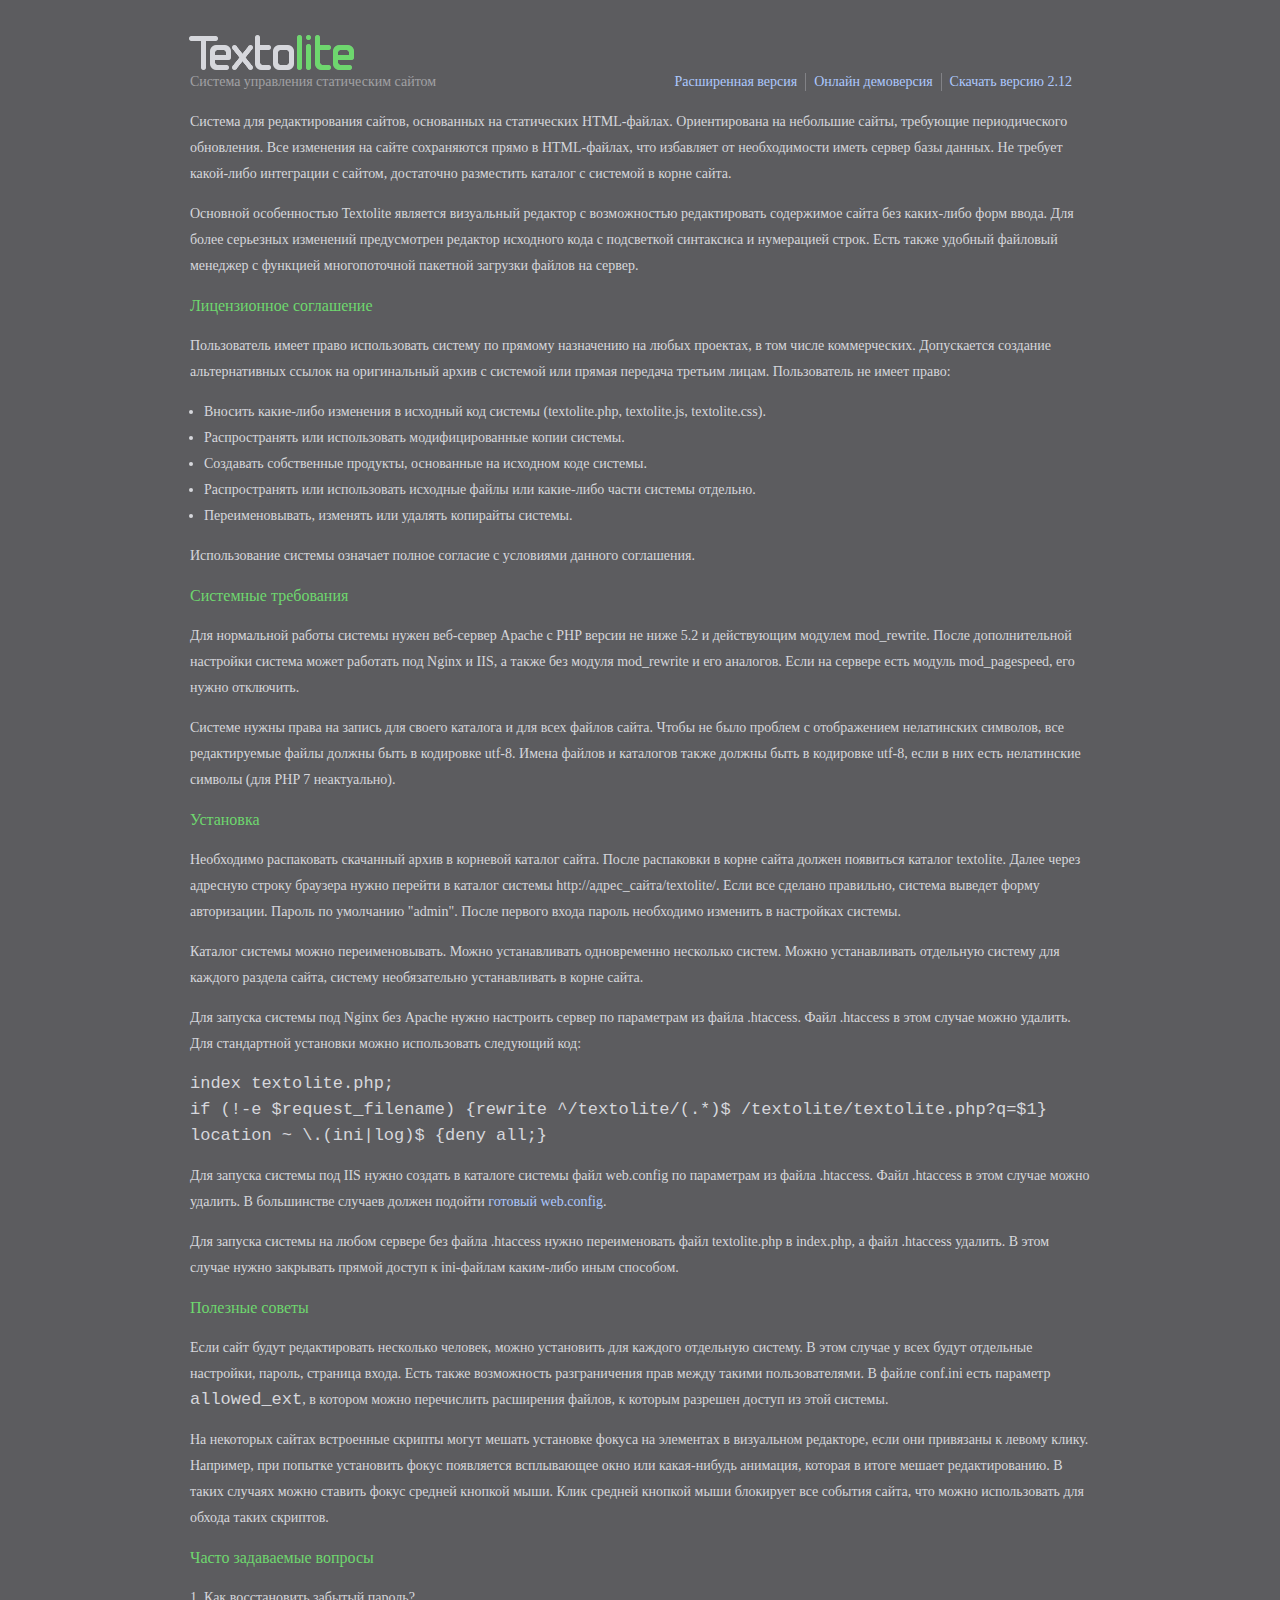
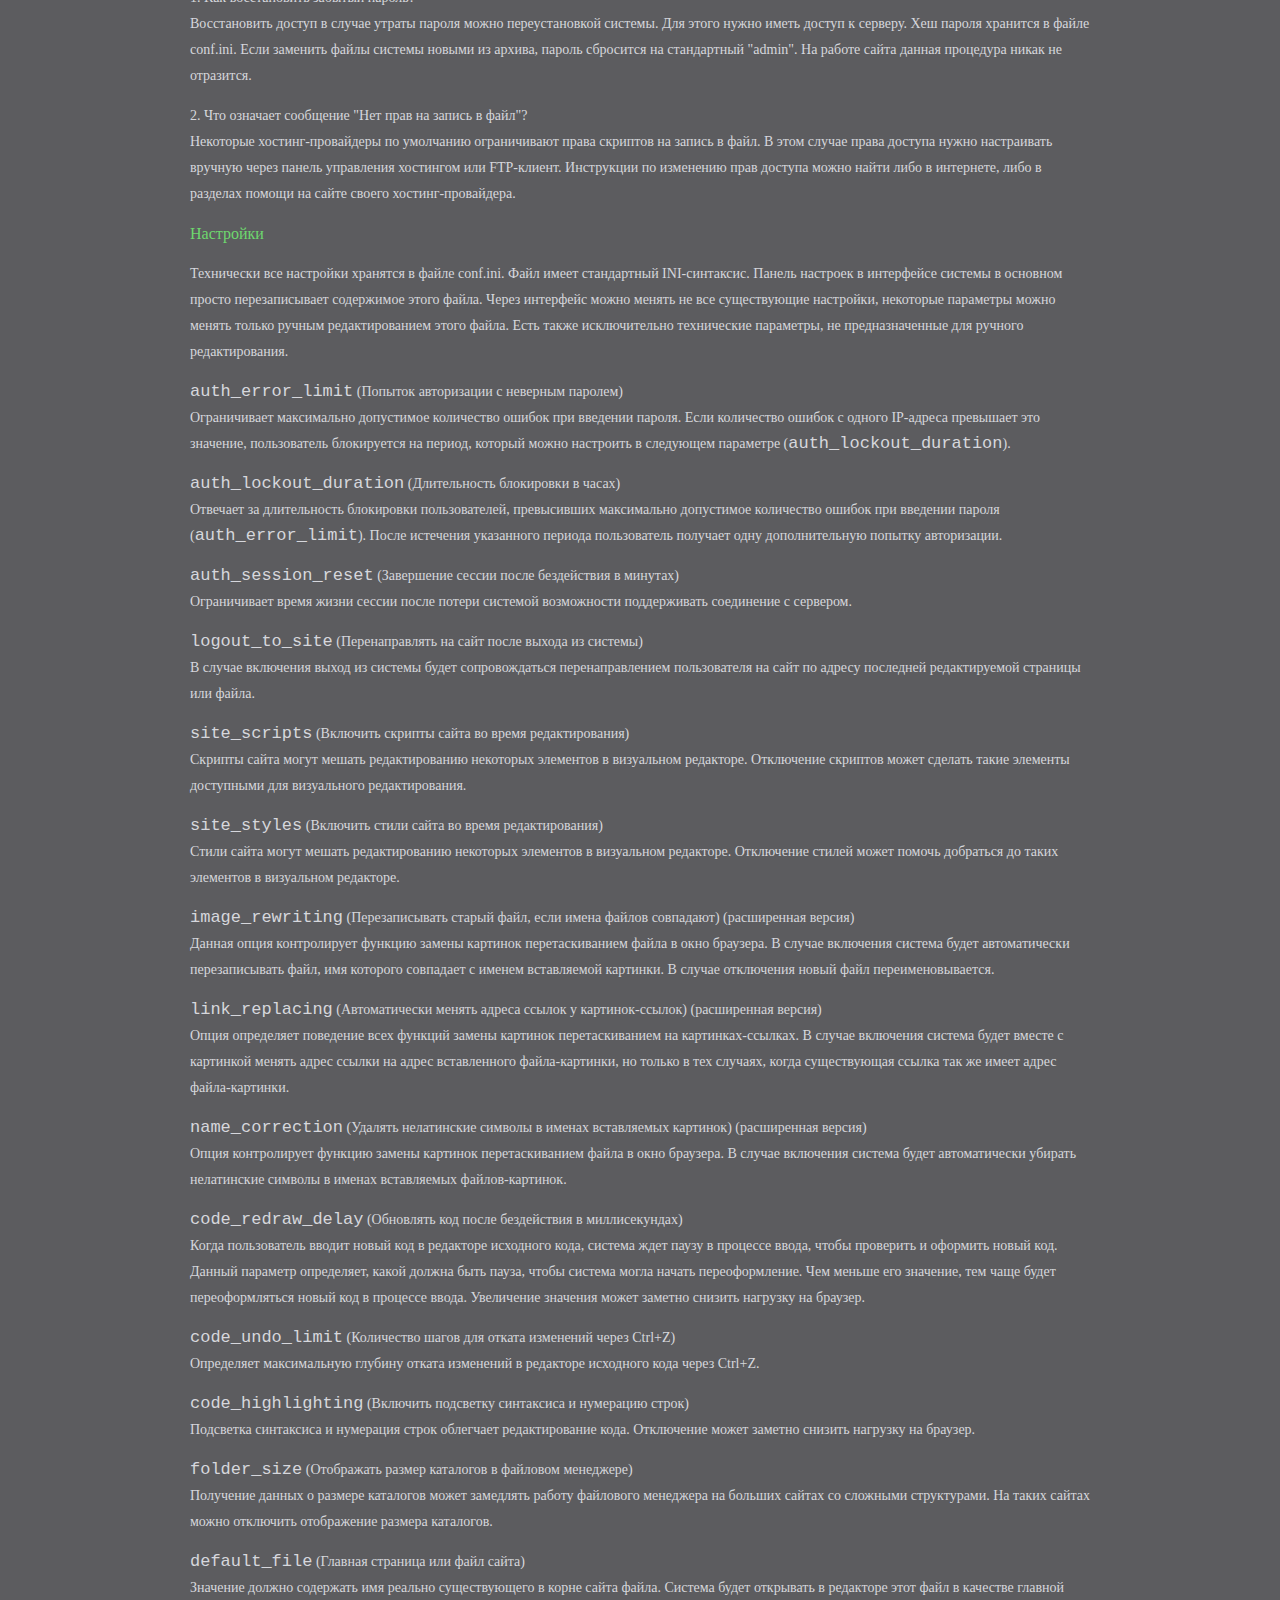
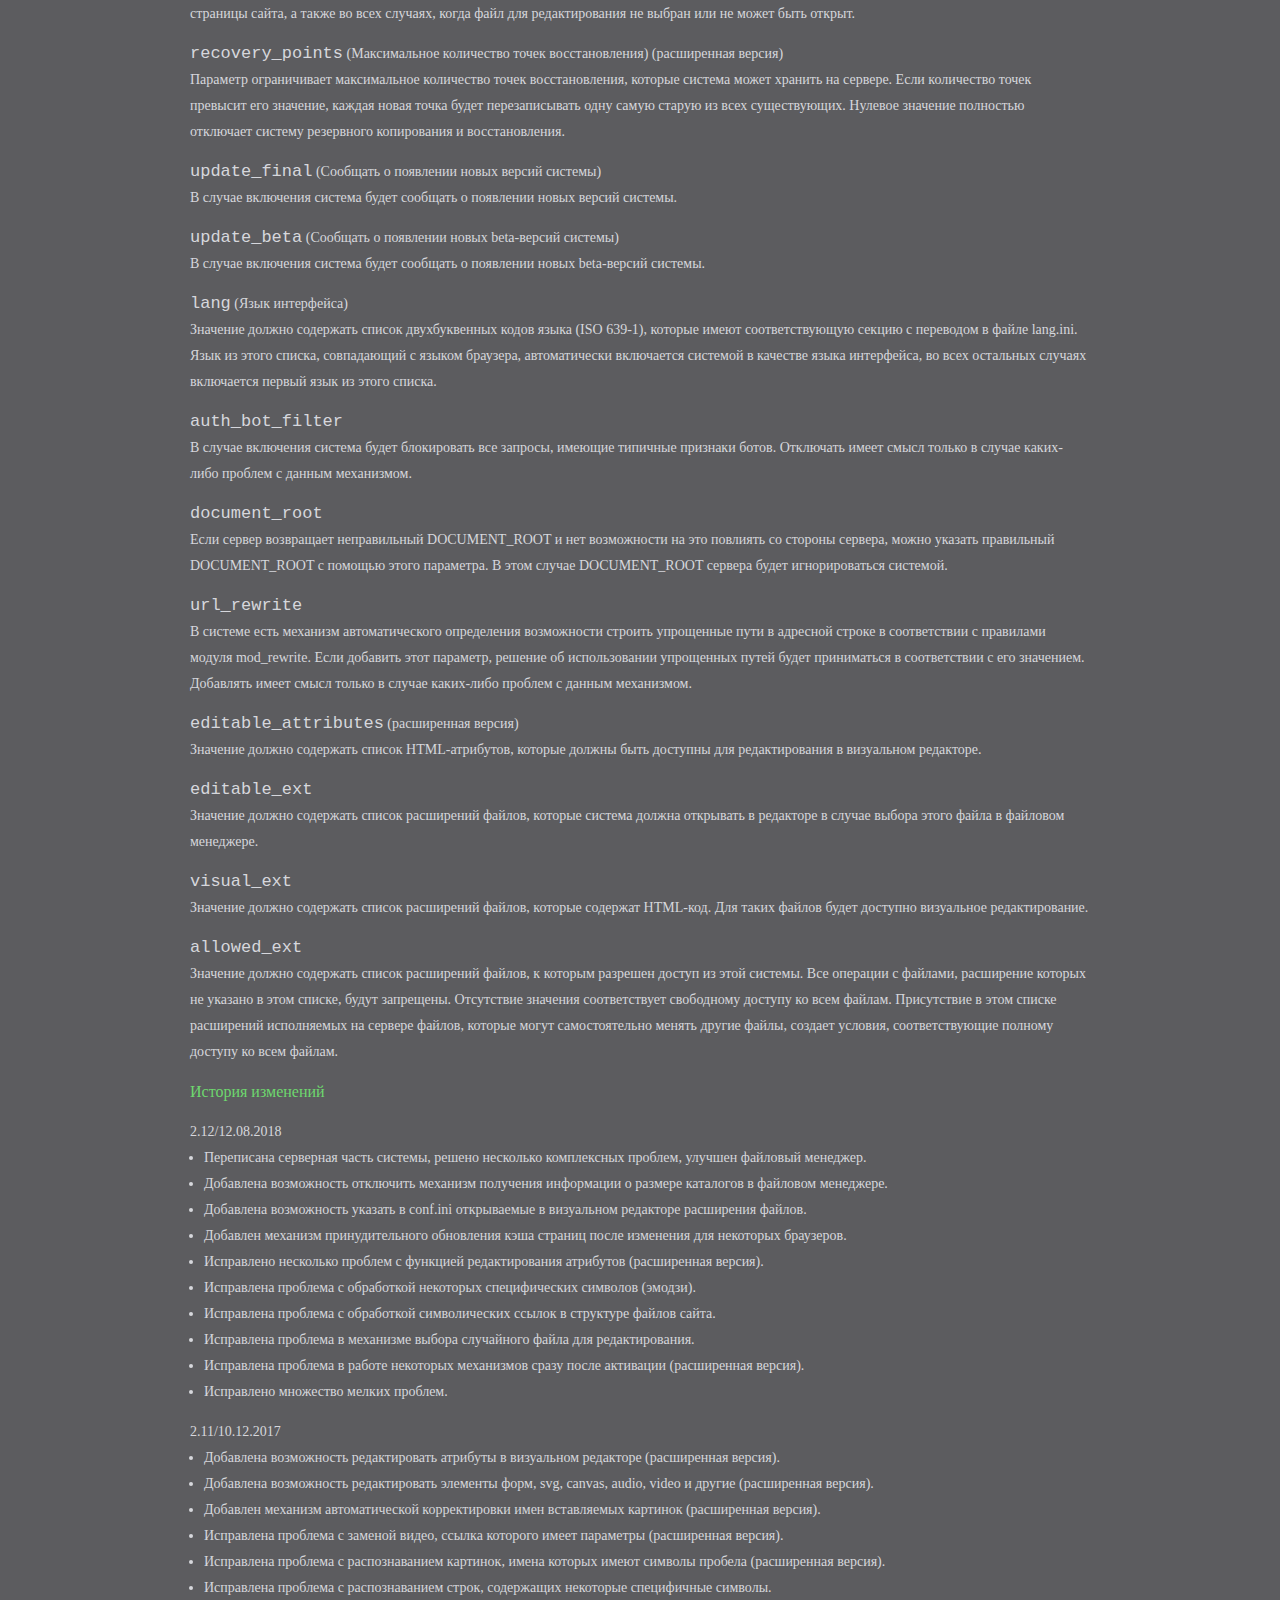
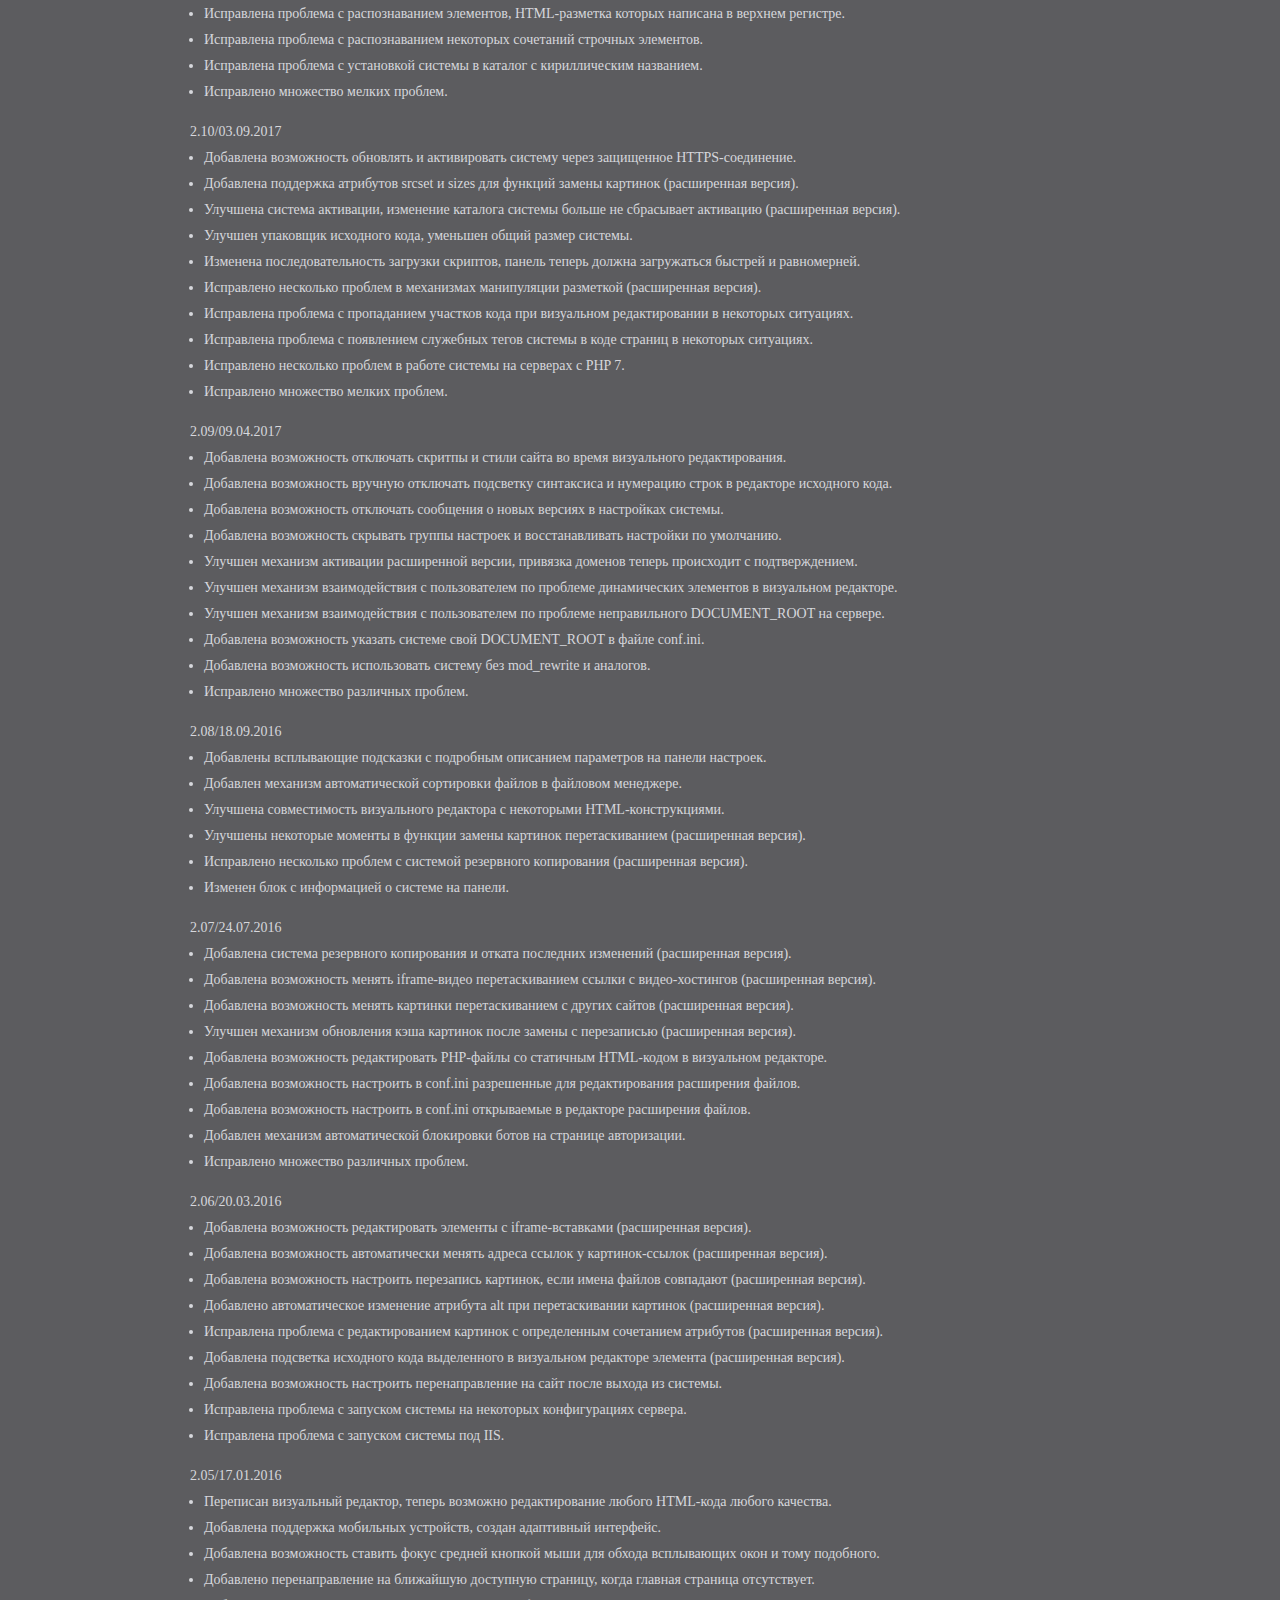
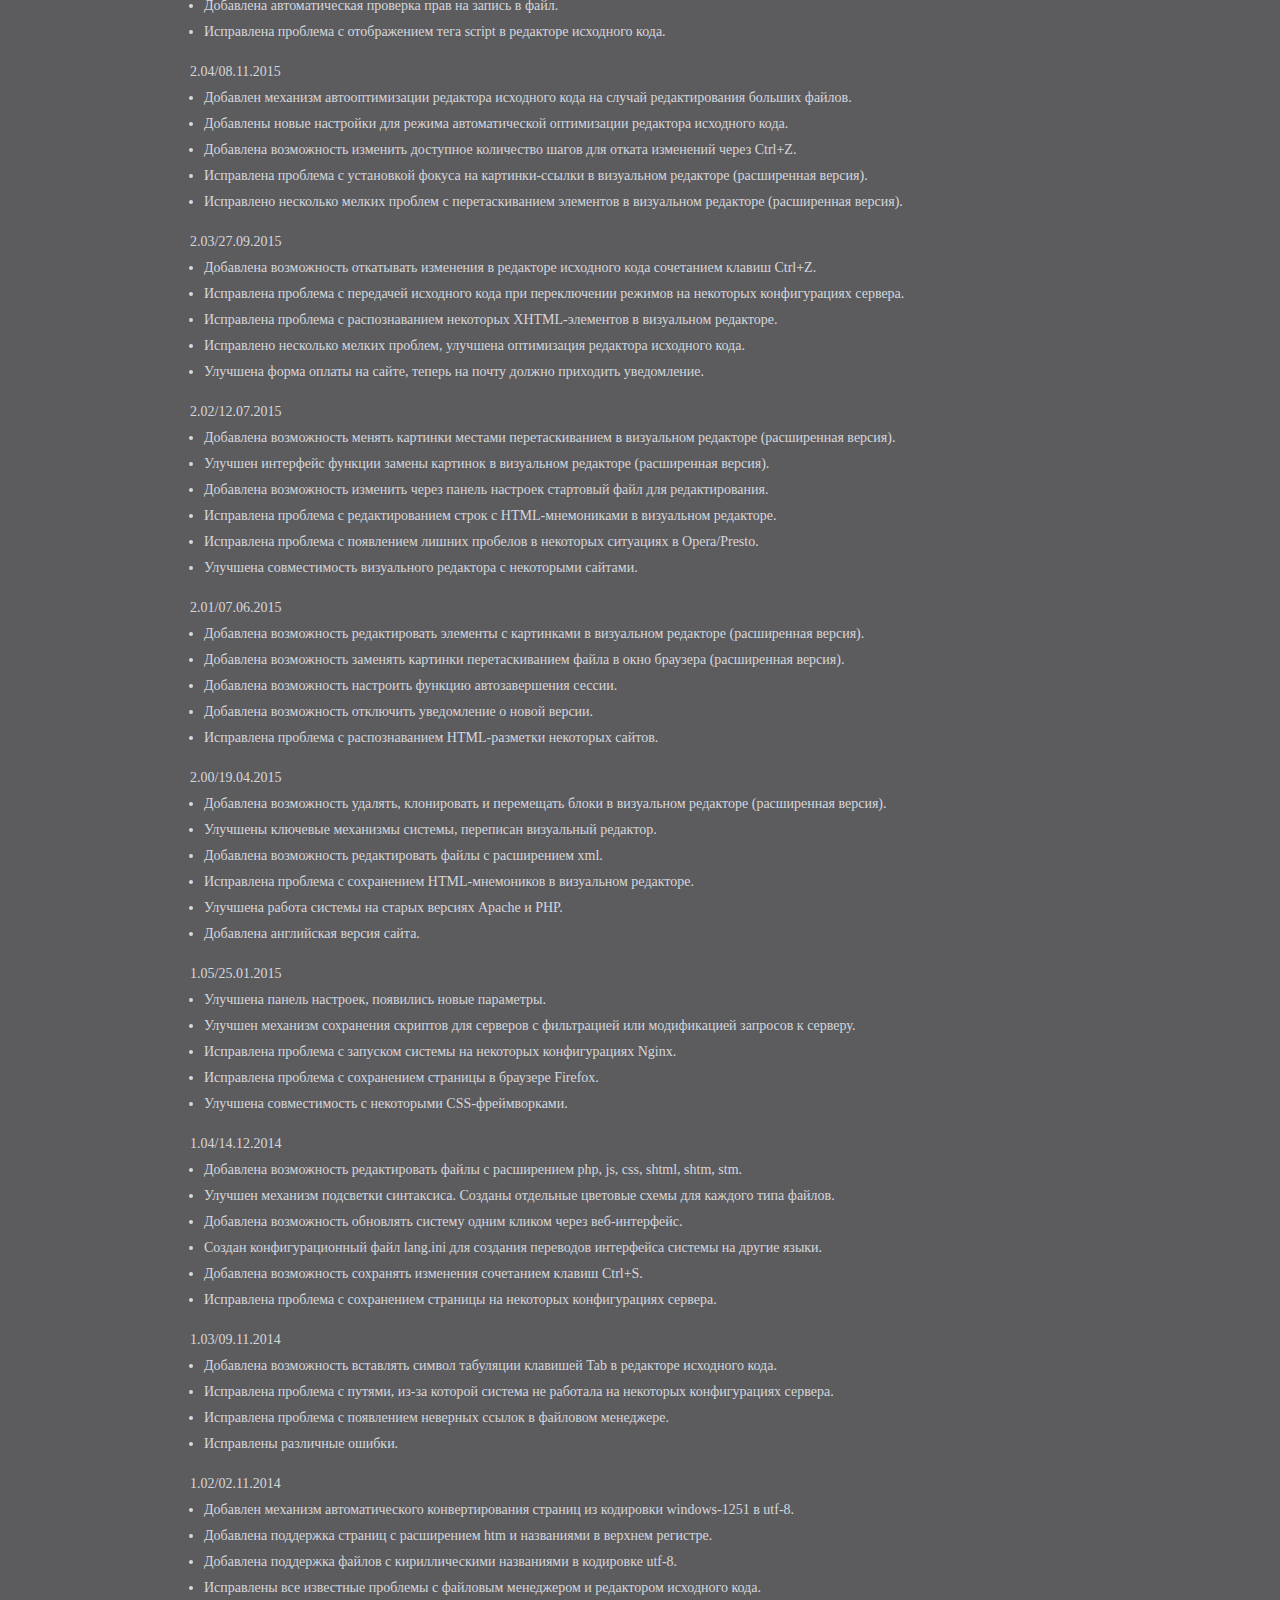
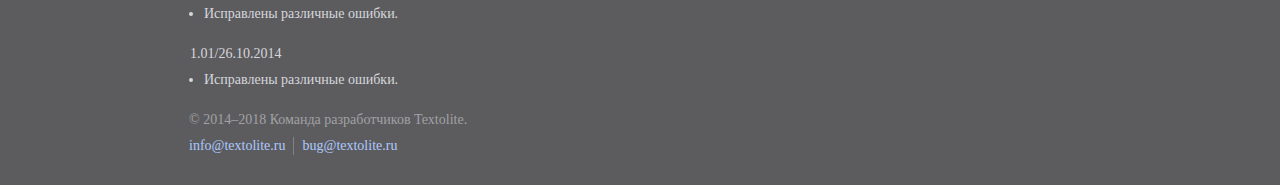
<file: admin/readme.html>
<!doctype html><html lang="ru">
<head>

	<title>Textolite — система управления статическим сайтом</title>
	<meta charset="utf-8">
	<meta name="viewport" content="width=device-width,initial-scale=1">

	<style>

		*{margin:0; padding:0}
		ul{margin-left:14px}
		p,ul,dd,h2{margin-bottom:14px}
		a{color:#adc8fe; text-decoration:none}
		a:visited{color:#7f98cb}
		a:hover{color:#adc8fe; text-decoration:underline}
		a:active{color:#6ed76e}
		header,footer,main{display:block; clear:both}
		h1{margin:34px 0 -2px -2px; font-size:50px; font-weight:normal; letter-spacing:-3px; color:#d6d7dc}
		h2{font-size:16px; font-weight:normal; color:#6ed76e}
		html{font-size:14px; line-height:26px; font-family:Verdana; color:#d6d7dc; background-color:#5c5c5f}
		body{width:97%; min-width:320px; max-width:900px; margin:20px auto}
		footer{margin-left:-1px; color:#a1a1a4}
		header ul, footer ul{float:right; margin:4px 10px 18px 0; list-style-type:none}
		header li, footer li{float:left; padding:0 8px; border-left:1px solid #828286; line-height:18px}
		footer ul:last-child{float:none; height:28px; margin-top:-10px}
		li:first-child{padding-left:0; border:none}
		header p{float:left; color:#a1a1a4}
		code{font-size:17px; font-family:Courier New}
		@media(max-width:900px){header ul{clear:both; float:left}}

	</style>

</head>
<body>

	<header>

		<h1><img src="[data-uri]" alt="Textolite"></h1>
		<p>Система управления статическим сайтом</p>

		<ul>
		<li><a href="http://textolite.ru/extended/">Расширенная версия</a></li>
		<li><a href="http://textolite.ru/demo/textolite/">Онлайн демоверсия</a></li>
		<li><a href="http://textolite.ru/download/">Скачать версию 2.12</a></li>
		</ul>

	</header>

	<main>

		<p>Система для редактирования сайтов, основанных на статических HTML-файлах.
		Ориентирована на небольшие сайты, требующие периодического обновления.
		Все изменения на сайте сохраняются прямо в HTML-файлах, что избавляет от необходимости иметь сервер базы данных.
		Не требует какой-либо интеграции с сайтом, достаточно разместить каталог с системой в корне сайта.</p>

		<p>Основной особенностью Textolite является визуальный редактор с возможностью редактировать содержимое сайта
		без каких-либо форм ввода. Для более серьезных изменений предусмотрен редактор исходного кода
		с подсветкой синтаксиса и нумерацией строк. Есть также удобный файловый менеджер
		с функцией многопоточной пакетной загрузки файлов на сервер.</p>

		<h2>Лицензионное соглашение</h2>

		<p>Пользователь имеет право использовать систему по прямому назначению на любых проектах,
		в том числе коммерческих. Допускается создание альтернативных ссылок на оригинальный архив с системой
		или прямая передача третьим лицам. Пользователь не имеет право:</p>

		<ul>
		<li>Вносить какие-либо изменения в исходный код системы (textolite.php, textolite.js, textolite.css).</li>
		<li>Распространять или использовать модифицированные копии системы.</li>
		<li>Создавать собственные продукты, основанные на исходном коде системы.</li>
		<li>Распространять или использовать исходные файлы или какие-либо части системы отдельно.</li>
		<li>Переименовывать, изменять или удалять копирайты системы.</li>
		</ul>

		<p>Использование системы означает полное согласие с условиями данного соглашения.</p>

		<h2>Системные требования</h2>

		<p>Для нормальной работы системы нужен веб-сервер Apache с PHP версии не ниже 5.2 и действующим модулем mod_rewrite.
		После дополнительной настройки система может работать под Nginx и IIS,
		а также без модуля mod_rewrite и его аналогов. Если на сервере есть модуль mod_pagespeed, его нужно отключить.</p>

		<p>Системе нужны права на запись для своего каталога и для всех файлов сайта.
		Чтобы не было проблем с отображением нелатинских символов, все редактируемые файлы должны быть в кодировке utf-8.
		Имена файлов и каталогов также должны быть в кодировке utf-8, если в них есть нелатинские символы (для PHP 7 неактуально).</p>

		<h2>Установка</h2>

		<p>Необходимо распаковать скачанный архив в корневой каталог сайта.
		После распаковки в корне сайта должен появиться каталог textolite.
		Далее через адресную строку браузера нужно перейти в каталог системы http://адрес_сайта/textolite/.
		Если все сделано правильно, система выведет форму авторизации. Пароль по умолчанию "admin".
		После первого входа пароль необходимо изменить в настройках системы.</p>

		<p>Каталог системы можно переименовывать. Можно устанавливать одновременно несколько систем.
		Можно устанавливать отдельную систему для каждого раздела сайта, систему необязательно устанавливать в корне сайта.</p>

		<p>Для запуска системы под Nginx без Apache нужно настроить сервер по параметрам из файла .htaccess.
		Файл .htaccess в этом случае можно удалить. Для стандартной установки можно использовать следующий код:</p>

		<p><code>index textolite.php;<br>if (!-e $request_filename) {rewrite ^/textolite/(.*)$
		/textolite/textolite.php?q=$1}<br>location ~ \.(ini|log)$ {deny all;}</code></p>

		<p>Для запуска системы под IIS нужно создать в каталоге системы файл web.config по параметрам из файла .htaccess.
		Файл .htaccess в этом случае можно удалить. В большинстве случаев должен подойти
		<a href="http://textolite.ru/download/web.config">готовый web.config</a>.</p>

		<p>Для запуска системы на любом сервере без файла .htaccess нужно переименовать файл textolite.php в index.php,
		а файл .htaccess удалить. В этом случае нужно закрывать прямой доступ к ini-файлам каким-либо иным способом.</p>

		<h2>Полезные советы</h2>

		<p>Если сайт будут редактировать несколько человек, можно установить для каждого отдельную систему.
		В этом случае у всех будут отдельные настройки, пароль, страница входа.
		Есть также возможность разграничения прав между такими пользователями. В файле conf.ini есть параметр <code>allowed_ext</code>,
		в котором можно перечислить расширения файлов, к которым разрешен доступ из этой системы.</p>

		<p>На некоторых сайтах встроенные скрипты могут мешать установке фокуса на элементах в визуальном редакторе,
		если они привязаны к левому клику. Например, при попытке установить фокус появляется всплывающее окно
		или какая-нибудь анимация, которая в итоге мешает редактированию. В таких случаях можно ставить фокус средней кнопкой мыши.
		Клик средней кнопкой мыши блокирует все события сайта, что можно использовать для обхода таких скриптов.</p>

		<h2>Часто задаваемые вопросы</h2>

		<dl>
		<dt>1. Как восстановить забытый пароль?</dt>
		<dd>Восстановить доступ в случае утраты пароля можно переустановкой системы. Для этого нужно иметь доступ к серверу.
		Хеш пароля хранится в файле conf.ini. Если заменить файлы системы новыми из архива, пароль сбросится на стандартный "admin".
		На работе сайта данная процедура никак не отразится.<dd>

		<dt>2. Что означает сообщение "Нет прав на запись в файл"?</dt>
		<dd>Некоторые хостинг-провайдеры по умолчанию ограничивают права скриптов на запись в файл.
		В этом случае права доступа нужно настраивать вручную через панель управления хостингом или FTP-клиент.
		Инструкции по изменению прав доступа можно найти либо в интернете, либо в разделах помощи на сайте своего хостинг-провайдера.<dd>
		</dl>

		<h2>Настройки</h2>

		<p>Технически все настройки хранятся в файле conf.ini. Файл имеет стандартный INI-синтаксис.
		Панель настроек в интерфейсе системы в основном просто перезаписывает содержимое этого файла.
		Через интерфейс можно менять не все существующие настройки, некоторые параметры можно менять только ручным редактированием этого файла.
		Есть также исключительно технические параметры, не предназначенные для ручного редактирования.</p>

		<dl>
		<dt><code>auth_error_limit</code> (Попыток авторизации с неверным паролем)</dt>
		<dd>Ограничивает максимально допустимое количество ошибок при введении пароля.
		Если количество ошибок с одного IP-адреса превышает это значение,
		пользователь блокируется на период, который можно настроить в следующем параметре (<code>auth_lockout_duration</code>).</dd>

		<dt><code>auth_lockout_duration</code> (Длительность блокировки в часах)</dt>
		<dd>Отвечает за длительность блокировки пользователей,
		превысивших максимально допустимое количество ошибок при введении пароля (<code>auth_error_limit</code>).
		После истечения указанного периода пользователь получает одну дополнительную попытку авторизации.</dd>

		<dt><code>auth_session_reset</code> (Завершение сессии после бездействия в минутах)</dt>
		<dd>Ограничивает время жизни сессии после потери системой возможности поддерживать соединение с сервером.</dd>

		<dt><code>logout_to_site</code> (Перенаправлять на сайт после выхода из системы)</dt>
		<dd>В случае включения выход из системы будет сопровождаться перенаправлением пользователя
		на сайт по адресу последней редактируемой страницы или файла.</dd>

		<dt><code>site_scripts</code> (Включить скрипты сайта во время редактирования)</dt>
		<dd>Скрипты сайта могут мешать редактированию некоторых элементов в визуальном редакторе.
		Отключение скриптов может сделать такие элементы доступными для визуального редактирования.</dd>

		<dt><code>site_styles</code> (Включить стили сайта во время редактирования)</dt>
		<dd>Стили сайта могут мешать редактированию некоторых элементов в визуальном редакторе.
		Отключение стилей может помочь добраться до таких элементов в визуальном редакторе.</dd>

		<dt><code>image_rewriting</code> (Перезаписывать старый файл, если имена файлов совпадают) (расширенная версия)</dt>
		<dd>Данная опция контролирует функцию замены картинок перетаскиванием файла в окно браузера.
		В случае включения система будет автоматически перезаписывать файл,
		имя которого совпадает с именем вставляемой картинки. В случае отключения новый файл переименовывается.</dd>

		<dt><code>link_replacing</code> (Автоматически менять адреса ссылок у картинок-ссылок) (расширенная версия)</dt>
		<dd>Опция определяет поведение всех функций замены картинок перетаскиванием на картинках-ссылках.
		В случае включения система будет вместе с картинкой менять адрес ссылки на адрес вставленного файла-картинки,
		но только в тех случаях, когда существующая ссылка так же имеет адрес файла-картинки.</dd>

		<dt><code>name_correction</code> (Удалять нелатинские символы в именах вставляемых картинок) (расширенная версия)</dt>
		<dd>Опция контролирует функцию замены картинок перетаскиванием файла в окно браузера.
		В случае включения система будет автоматически убирать нелатинские символы в именах вставляемых файлов-картинок.</dd>

		<dt><code>code_redraw_delay</code> (Обновлять код после бездействия в миллисекундах)</dt>
		<dd>Когда пользователь вводит новый код в редакторе исходного кода, система ждет паузу в процессе ввода,
		чтобы проверить и оформить новый код. Данный параметр определяет, какой должна быть пауза,
		чтобы система могла начать переоформление. Чем меньше его значение, тем чаще будет переоформляться новый код в процессе ввода.
		Увеличение значения может заметно снизить нагрузку на браузер.</dd>

		<dt><code>code_undo_limit</code> (Количество шагов для отката изменений через Ctrl+Z)</dt>
		<dd>Определяет максимальную глубину отката изменений в редакторе исходного кода через Ctrl+Z.</dd>

		<dt><code>code_highlighting</code> (Включить подсветку синтаксиса и нумерацию строк)</dt>
		<dd>Подсветка синтаксиса и нумерация строк облегчает редактирование кода.
		Отключение может заметно снизить нагрузку на браузер.</dd>

		<dt><code>folder_size</code> (Отображать размер каталогов в файловом менеджере)</dt>
		<dd>Получение данных о размере каталогов может замедлять работу файлового менеджера на больших сайтах со сложными структурами.
		На таких сайтах можно отключить отображение размера каталогов.</dd>

		<dt><code>default_file</code> (Главная страница или файл сайта)</dt>
		<dd>Значение должно содержать имя реально существующего в корне сайта файла.
		Система будет открывать в редакторе этот файл в качестве главной страницы сайта,
		а также во всех случаях, когда файл для редактирования не выбран или не может быть открыт.</dd>

		<dt><code>recovery_points</code> (Максимальное количество точек восстановления) (расширенная версия)</dt>
		<dd>Параметр ограничивает максимальное количество точек восстановления, которые система может хранить на сервере.
		Если количество точек превысит его значение, каждая новая точка будет перезаписывать одну самую старую из всех существующих.
		Нулевое значение полностью отключает систему резервного копирования и восстановления.</dd>

		<dt><code>update_final</code> (Сообщать о появлении новых версий системы)</dt>
		<dd>В случае включения система будет сообщать о появлении новых версий системы.</dd>

		<dt><code>update_beta</code> (Сообщать о появлении новых beta-версий системы)</dt>
		<dd>В случае включения система будет сообщать о появлении новых beta-версий системы.</dd>

		<dt><code>lang</code> (Язык интерфейса)</dt>
		<dd>Значение должно содержать список двухбуквенных кодов языка (ISO 639-1),
		которые имеют соответствующую секцию с переводом в файле lang.ini.
		Язык из этого списка, совпадающий с языком браузера, автоматически включается системой в качестве языка интерфейса,
		во всех остальных случаях включается первый язык из этого списка.</dd>

		<dt><code>auth_bot_filter</code></dt>
		<dd>В случае включения система будет блокировать все запросы, имеющие типичные признаки ботов.
		Отключать имеет смысл только в случае каких-либо проблем с данным механизмом.</dd>

		<dt><code>document_root</code></dt>
		<dd>Если сервер возвращает неправильный DOCUMENT_ROOT и нет возможности на это повлиять со стороны сервера,
		можно указать правильный DOCUMENT_ROOT с помощью этого параметра.
		В этом случае DOCUMENT_ROOT сервера будет игнорироваться системой.</dd>

		<dt><code>url_rewrite</code></dt>
		<dd>В системе есть механизм автоматического определения возможности строить упрощенные пути в адресной строке
		в соответствии с правилами модуля mod_rewrite. Если добавить этот параметр,
		решение об использовании упрощенных путей будет приниматься в соответствии с его значением.
		Добавлять имеет смысл только в случае каких-либо проблем с данным механизмом.</dd>

		<dt><code>editable_attributes</code> (расширенная версия)</dt>
		<dd>Значение должно содержать список HTML-атрибутов, которые должны быть доступны для редактирования в визуальном редакторе.</dd>

		<dt><code>editable_ext</code></dt>
		<dd>Значение должно содержать список расширений файлов, которые система должна открывать в редакторе
		в случае выбора этого файла в файловом менеджере.</dd>

		<dt><code>visual_ext</code></dt>
		<dd>Значение должно содержать список расширений файлов, которые содержат HTML-код.
		Для таких файлов будет доступно визуальное редактирование.</dd>

		<dt><code>allowed_ext</code></dt>
		<dd>Значение должно содержать список расширений файлов, к которым разрешен доступ из этой системы.
		Все операции с файлами, расширение которых не указано в этом списке, будут запрещены.
		Отсутствие значения соответствует свободному доступу ко всем файлам.
		Присутствие в этом списке расширений исполняемых на сервере файлов,
		которые могут самостоятельно менять другие файлы, создает условия,
		соответствующие полному доступу ко всем файлам.</dd>
		</dl>

		<h2>История изменений</h2>

		<dl>
		<dt>2.12/12.08.2018</dt>
		<dd>

			<ul>
			<li>Переписана серверная часть системы, решено несколько комплексных проблем, улучшен файловый менеджер.</li>
			<li>Добавлена возможность отключить механизм получения информации о размере каталогов в файловом менеджере.</li>
			<li>Добавлена возможность указать в conf.ini открываемые в визуальном редакторе расширения файлов.</li>
			<li>Добавлен механизм принудительного обновления кэша страниц после изменения для некоторых браузеров.</li>
			<li>Исправлено несколько проблем с функцией редактирования атрибутов (расширенная версия).</li>
			<li>Исправлена проблема с обработкой некоторых специфических символов (эмодзи).</li>
			<li>Исправлена проблема с обработкой символических ссылок в структуре файлов сайта.</li>
			<li>Исправлена проблема в механизме выбора случайного файла для редактирования.</li>
			<li>Исправлена проблема в работе некоторых механизмов сразу после активации (расширенная версия).</li>
			<li>Исправлено множество мелких проблем.</li>
			</ul>

		</dd>
		<dt>2.11/10.12.2017</dt>
		<dd>

			<ul>
			<li>Добавлена возможность редактировать атрибуты в визуальном редакторе (расширенная версия).</li>
			<li>Добавлена возможность редактировать элементы форм, svg, canvas, audio, video и другие (расширенная версия).</li>
			<li>Добавлен механизм автоматической корректировки имен вставляемых картинок (расширенная версия).</li>
			<li>Исправлена проблема с заменой видео, ссылка которого имеет параметры (расширенная версия).</li>
			<li>Исправлена проблема с распознаванием картинок, имена которых имеют символы пробела (расширенная версия).</li>
			<li>Исправлена проблема с распознаванием строк, содержащих некоторые специфичные символы.</li>
			<li>Исправлена проблема с распознаванием элементов, HTML-разметка которых написана в верхнем регистре.</li>
			<li>Исправлена проблема с распознаванием некоторых сочетаний строчных элементов.</li>
			<li>Исправлена проблема с установкой системы в каталог с кириллическим названием.</li>
			<li>Исправлено множество мелких проблем.</li>
			</ul>

		</dd>
		<dt>2.10/03.09.2017</dt>
		<dd>

			<ul>
			<li>Добавлена возможность обновлять и активировать систему через защищенное HTTPS-соединение.</li>
			<li>Добавлена поддержка атрибутов srcset и sizes для функций замены картинок (расширенная версия).</li>
			<li>Улучшена система активации, изменение каталога системы больше не сбрасывает активацию (расширенная версия).</li>
			<li>Улучшен упаковщик исходного кода, уменьшен общий размер системы.</li>
			<li>Изменена последовательность загрузки скриптов, панель теперь должна загружаться быстрей и равномерней.</li>
			<li>Исправлено несколько проблем в механизмах манипуляции разметкой (расширенная версия).</li>
			<li>Исправлена проблема с пропаданием участков кода при визуальном редактировании в некоторых ситуациях.</li>
			<li>Исправлена проблема с появлением служебных тегов системы в коде страниц в некоторых ситуациях.</li>
			<li>Исправлено несколько проблем в работе системы на серверах с PHP 7.</li>
			<li>Исправлено множество мелких проблем.</li>
			</ul>

		</dd>
		<dt>2.09/09.04.2017</dt>
		<dd>

			<ul>
			<li>Добавлена возможность отключать скритпы и стили сайта во время визуального редактирования.</li>
			<li>Добавлена возможность вручную отключать подсветку синтаксиса и нумерацию строк в редакторе исходного кода.</li>
			<li>Добавлена возможность отключать сообщения о новых версиях в настройках системы.</li>
			<li>Добавлена возможность скрывать группы настроек и восстанавливать настройки по умолчанию.</li>
			<li>Улучшен механизм активации расширенной версии, привязка доменов теперь происходит с подтверждением.</li>
			<li>Улучшен механизм взаимодействия с пользователем по проблеме динамических элементов в визуальном редакторе.</li>
			<li>Улучшен механизм взаимодействия с пользователем по проблеме неправильного DOCUMENT_ROOT на сервере.</li>
			<li>Добавлена возможность указать системе свой DOCUMENT_ROOT в файле conf.ini.</li>
			<li>Добавлена возможность использовать систему без mod_rewrite и аналогов.</li>
			<li>Исправлено множество различных проблем.</li>
			</ul>

		</dd>
		<dt>2.08/18.09.2016</dt>
		<dd>

			<ul>
			<li>Добавлены всплывающие подсказки с подробным описанием параметров на панели настроек.</li>
			<li>Добавлен механизм автоматической сортировки файлов в файловом менеджере.</li>
			<li>Улучшена совместимость визуального редактора с некоторыми HTML-конструкциями.</li>
			<li>Улучшены некоторые моменты в функции замены картинок перетаскиванием (расширенная версия).</li>
			<li>Исправлено несколько проблем с системой резервного копирования (расширенная версия).</li>
			<li>Изменен блок с информацией о системе на панели.</li>
			</ul>

		</dd>
		<dt>2.07/24.07.2016</dt>
		<dd>

			<ul>
			<li>Добавлена система резервного копирования и отката последних изменений (расширенная версия).</li>
			<li>Добавлена возможность менять iframe-видео перетаскиванием ссылки с видео-хостингов (расширенная версия).</li>
			<li>Добавлена возможность менять картинки перетаскиванием с других сайтов (расширенная версия).</li>
			<li>Улучшен механизм обновления кэша картинок после замены с перезаписью (расширенная версия).</li>
			<li>Добавлена возможность редактировать PHP-файлы со статичным HTML-кодом в визуальном редакторе.</li>
			<li>Добавлена возможность настроить в conf.ini разрешенные для редактирования расширения файлов.</li>
			<li>Добавлена возможность настроить в conf.ini открываемые в редакторе расширения файлов.</li>
			<li>Добавлен механизм автоматической блокировки ботов на странице авторизации.</li>
			<li>Исправлено множество различных проблем.</li>
			</ul>

		</dd>
		<dt>2.06/20.03.2016</dt>
		<dd>

			<ul>
			<li>Добавлена возможность редактировать элементы c iframe-вставками (расширенная версия).</li>
			<li>Добавлена возможность автоматически менять адреса ссылок у картинок-ссылок (расширенная версия).</li>
			<li>Добавлена возможность настроить перезапись картинок, если имена файлов совпадают (расширенная версия).</li>
			<li>Добавлено автоматическое изменение атрибута alt при перетаскивании картинок (расширенная версия).</li>
			<li>Исправлена проблема с редактированием картинок с определенным сочетанием атрибутов (расширенная версия).</li>
			<li>Добавлена подсветка исходного кода выделенного в визуальном редакторе элемента (расширенная версия).</li>
			<li>Добавлена возможность настроить перенаправление на сайт после выхода из системы.</li>
			<li>Исправлена проблема с запуском системы на некоторых конфигурациях сервера.</li>
			<li>Исправлена проблема с запуском системы под IIS.</li>
			</ul>

		</dd>
		<dt>2.05/17.01.2016</dt>
		<dd>

			<ul>
			<li>Переписан визуальный редактор, теперь возможно редактирование любого HTML-кода любого качества.</li>
			<li>Добавлена поддержка мобильных устройств, создан адаптивный интерфейс.</li>
			<li>Добавлена возможность ставить фокус средней кнопкой мыши для обхода всплывающих окон и тому подобного.</li>
			<li>Добавлено перенаправление на ближайшую доступную страницу, когда главная страница отсутствует.</li>
			<li>Добавлена автоматическая проверка прав на запись в файл.</li>
			<li>Исправлена проблема с отображением тега script в редакторе исходного кода.</li>
			</ul>

		</dd>
		<dt>2.04/08.11.2015</dt>
		<dd>

			<ul>
			<li>Добавлен механизм автооптимизации редактора исходного кода на случай редактирования больших файлов.</li>
			<li>Добавлены новые настройки для режима автоматической оптимизации редактора исходного кода.</li>
			<li>Добавлена возможность изменить доступное количество шагов для отката изменений через Ctrl+Z.</li>
			<li>Исправлена проблема с установкой фокуса на картинки-ссылки в визуальном редакторе (расширенная версия).</li>
			<li>Исправлено несколько мелких проблем с перетаскиванием элементов в визуальном редакторе (расширенная версия).</li>
			</ul>

		</dd>
		<dt>2.03/27.09.2015</dt>
		<dd>

			<ul>
			<li>Добавлена возможность откатывать изменения в редакторе исходного кода сочетанием клавиш Ctrl+Z.</li>
			<li>Исправлена проблема с передачей исходного кода при переключении режимов на некоторых конфигурациях сервера.</li>
			<li>Исправлена проблема с распознаванием некоторых XHTML-элементов в визуальном редакторе.</li>
			<li>Исправлено несколько мелких проблем, улучшена оптимизация редактора исходного кода.</li>
			<li>Улучшена форма оплаты на сайте, теперь на почту должно приходить уведомление.</li>
			</ul>

		</dd>
		<dt>2.02/12.07.2015</dt>
		<dd>

			<ul>
			<li>Добавлена возможность менять картинки местами перетаскиванием в визуальном редакторе (расширенная версия).</li>
			<li>Улучшен интерфейс функции замены картинок в визуальном редакторе (расширенная версия).</li>
			<li>Добавлена возможность изменить через панель настроек стартовый файл для редактирования.</li>
			<li>Исправлена проблема с редактированием строк с HTML-мнемониками в визуальном редакторе.</li>
			<li>Исправлена проблема с появлением лишних пробелов в некоторых ситуациях в Opera/Presto.</li>
			<li>Улучшена совместимость визуального редактора с некоторыми сайтами.</li>
			</ul>

		</dd>
		<dt>2.01/07.06.2015</dt>
		<dd>

			<ul>
			<li>Добавлена возможность редактировать элементы с картинками в визуальном редакторе (расширенная версия).</li>
			<li>Добавлена возможность заменять картинки перетаскиванием файла в окно браузера (расширенная версия).</li>
			<li>Добавлена возможность настроить функцию автозавершения сессии.</li>
			<li>Добавлена возможность отключить уведомление о новой версии.</li>
			<li>Исправлена проблема с распознаванием HTML-разметки некоторых сайтов.</li>
			</ul>

		</dd>
		<dt>2.00/19.04.2015</dt>
		<dd>

			<ul>
			<li>Добавлена возможность удалять, клонировать и перемещать блоки в визуальном редакторе (расширенная версия).</li>
			<li>Улучшены ключевые механизмы системы, переписан визуальный редактор.</li>
			<li>Добавлена возможность редактировать файлы с расширением xml.</li>
			<li>Исправлена проблема с сохранением HTML-мнемоников в визуальном редакторе.</li>
			<li>Улучшена работа системы на старых версиях Apache и PHP.</li>
			<li>Добавлена английская версия сайта.</li>
			</ul>

		</dd>
		<dt>1.05/25.01.2015</dt>
		<dd>

			<ul>
			<li>Улучшена панель настроек, появились новые параметры.</li>
			<li>Улучшен механизм сохранения скриптов для серверов с фильтрацией или модификацией запросов к серверу.</li>
			<li>Исправлена проблема с запуском системы на некоторых конфигурациях Nginx.</li>
			<li>Исправлена проблема с сохранением страницы в браузере Firefox.</li>
			<li>Улучшена совместимость с некоторыми CSS-фреймворками.</li>
			</ul>

		</dd>
		<dt>1.04/14.12.2014</dt>
		<dd>

			<ul>
			<li>Добавлена возможность редактировать файлы с расширением php, js, css, shtml, shtm, stm.</li>
			<li>Улучшен механизм подсветки синтаксиса. Созданы отдельные цветовые схемы для каждого типа файлов.</li>
			<li>Добавлена возможность обновлять систему одним кликом через веб-интерфейс.</li>
			<li>Создан конфигурационный файл lang.ini для создания переводов интерфейса системы на другие языки.</li>
			<li>Добавлена возможность сохранять изменения сочетанием клавиш Ctrl+S.</li>
			<li>Исправлена проблема с сохранением страницы на некоторых конфигурациях сервера.</li>
			</ul>

		</dd>
		<dt>1.03/09.11.2014</dt>
		<dd>

			<ul>
			<li>Добавлена возможность вставлять символ табуляции клавишей Tab в редакторе исходного кода.</li>
			<li>Исправлена проблема с путями, из-за которой система не работала на некоторых конфигурациях сервера.</li>
			<li>Исправлена проблема с появлением неверных ссылок в файловом менеджере.</li>
			<li>Исправлены различные ошибки.</li>
			</ul>

		</dd>
		<dt>1.02/02.11.2014</dt>
		<dd>

			<ul>
			<li>Добавлен механизм автоматического конвертирования страниц из кодировки windows-1251 в utf-8.</li>
			<li>Добавлена поддержка страниц с расширением htm и названиями в верхнем регистре.</li>
			<li>Добавлена поддержка файлов с кириллическими названиями в кодировке utf-8.</li>
			<li>Исправлены все известные проблемы с файловым менеджером и редактором исходного кода.</li>
			<li>Исправлены различные ошибки.</li>
			</ul>

		</dd>
		<dt>1.01/26.10.2014</dt>
		<dd>

			<ul>
			<li>Исправлены различные ошибки.</li>
			</ul>

		</dd>
		</dl>

	</main>

	<footer>

		<p>&copy; 2014–2018 Команда разработчиков Textolite.</p>

		<ul>
		<li>info[аt]textolite[dоt]ru</li>
		<li>bug[аt]textolite[dоt]ru</li>
		</ul>

	</footer>

	<script>var u=document.querySelector('footer p+ul');
	u.innerHTML=u.innerHTML.replace(/(\w+)\[аt\](\w+)\[dоt\](\w+)/g,'<a href="mailto:$1@$2\.$3">$1@$2\.$3</a>')</script>

</body>
</html>
</file>
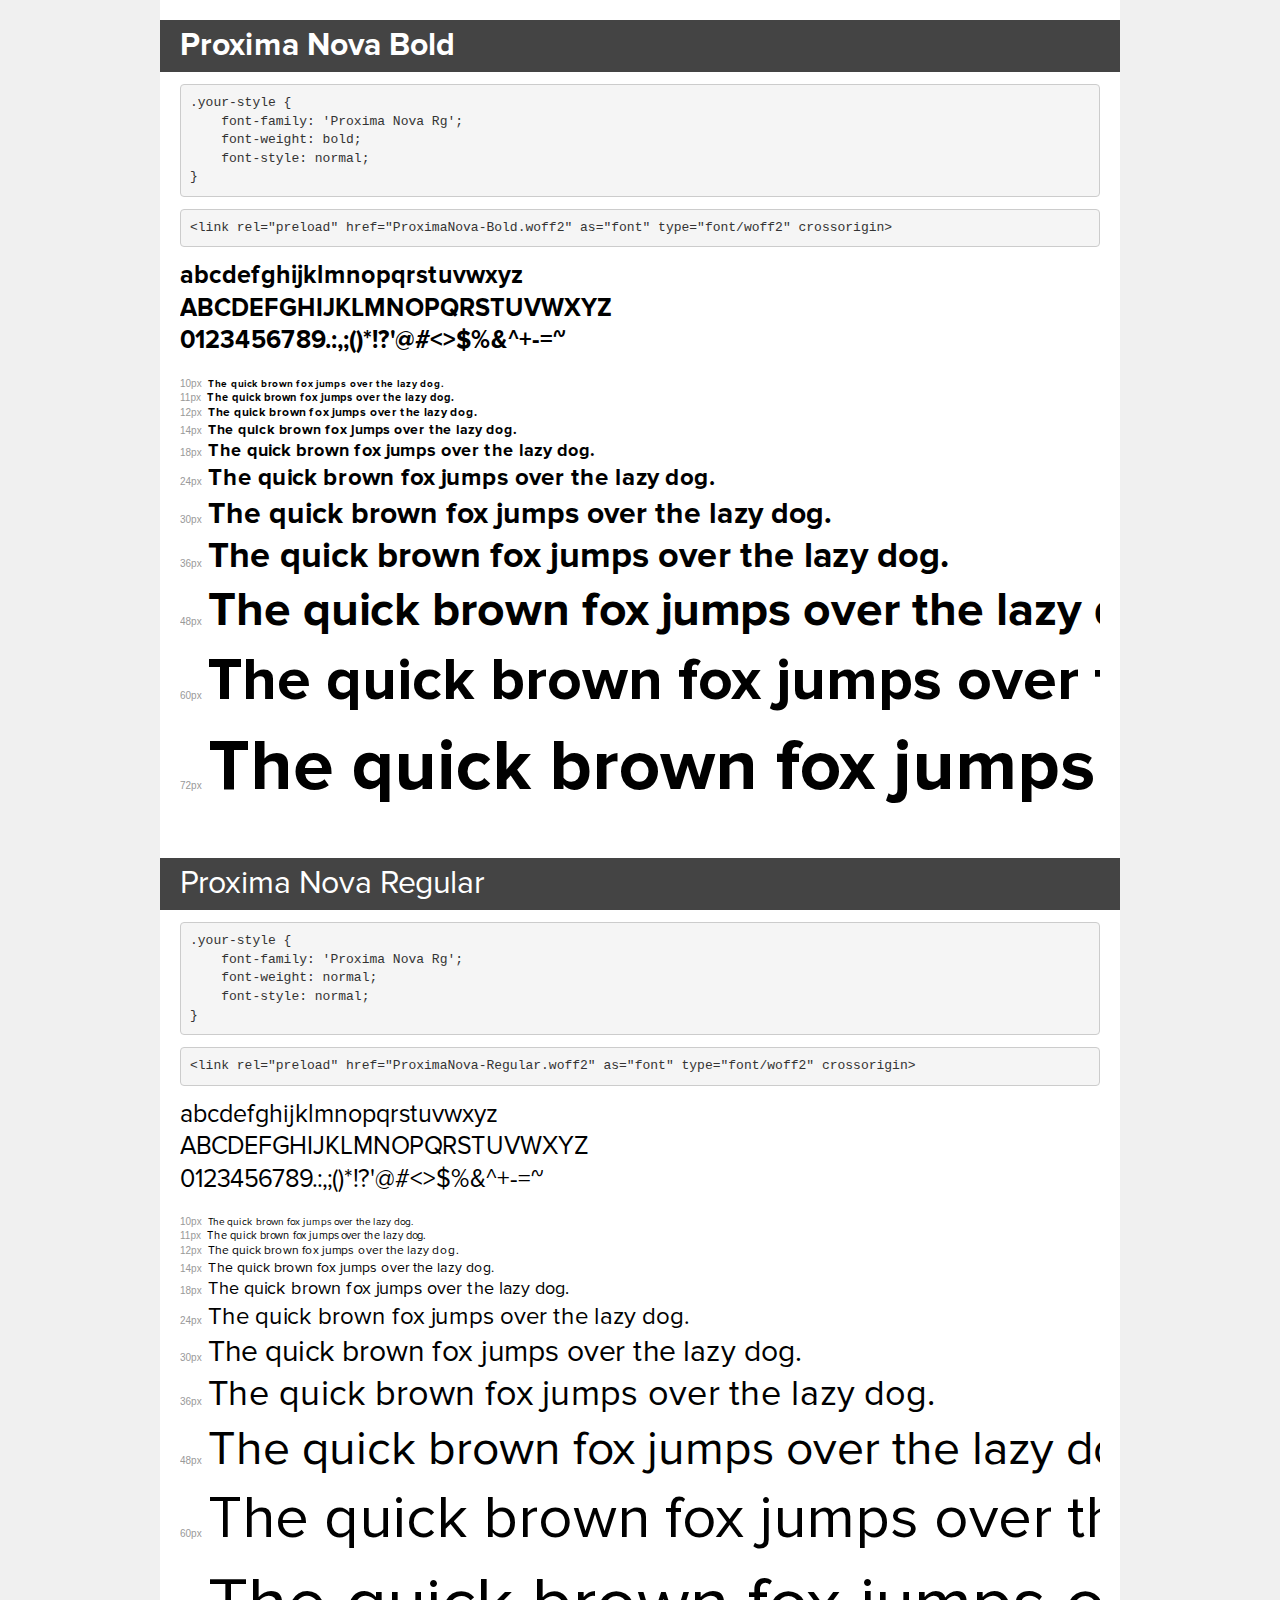
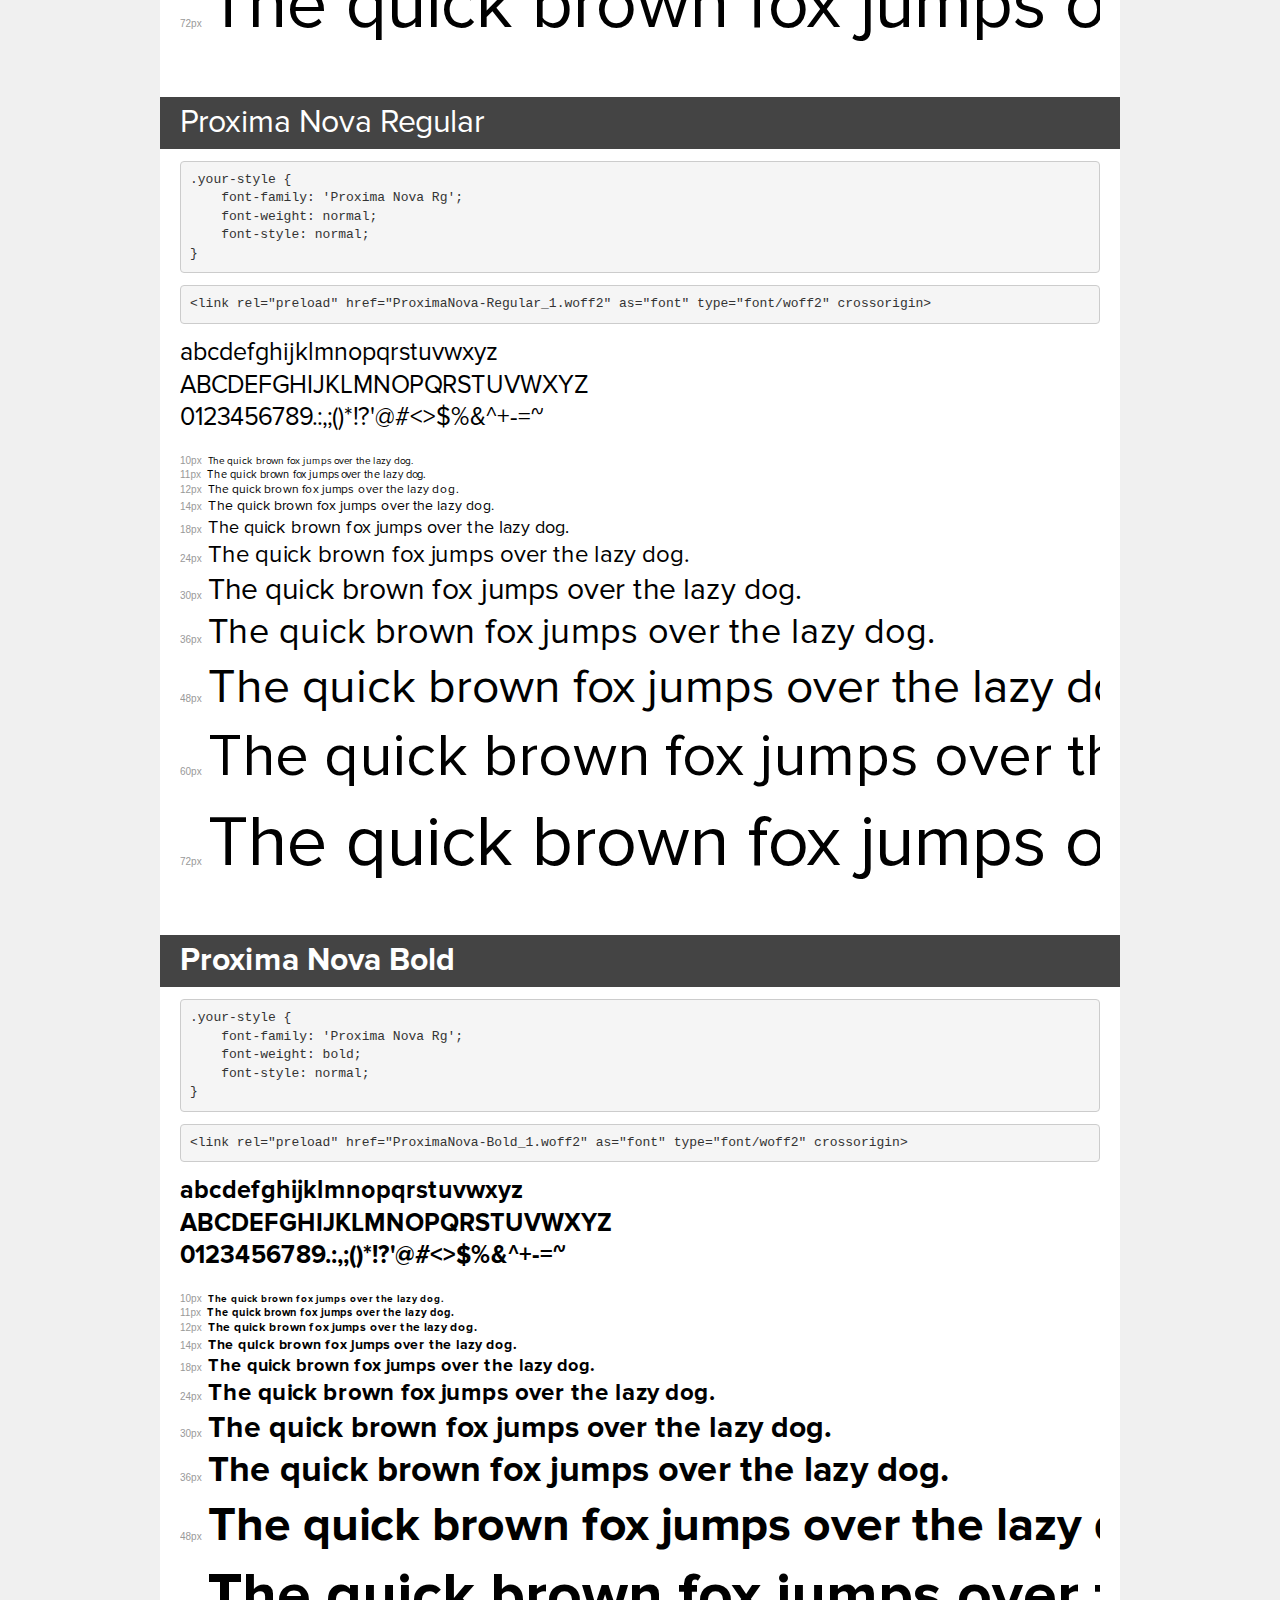
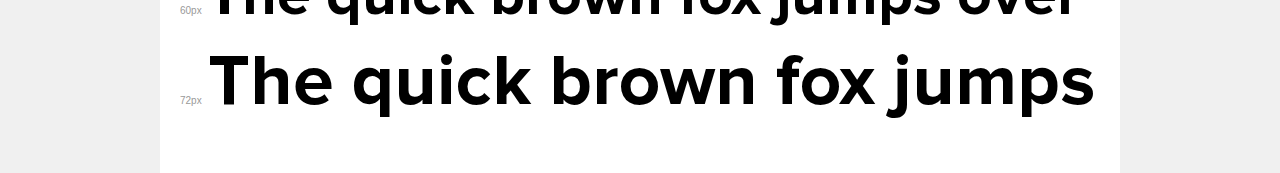
<file: project1/fonts/ProximaNovaBoldRegular/demo.html>
<!DOCTYPE html>
<html lang="en">
<head>
    <meta charset="utf-8">
    <meta http-equiv="X-UA-Compatible" content="IE=edge">
    <meta name="viewport" content="width=device-width, initial-scale=1">
    <meta name="robots" content="noindex, noarchive">
    <meta name="format-detection" content="telephone=no">
    <title>Transfonter demo</title>
    <link href="stylesheet.css" rel="stylesheet">
    <style>
        /*
        http://meyerweb.com/eric/tools/css/reset/
        v2.0 | 20110126
        License: none (public domain)
        */
        html, body, div, span, applet, object, iframe,
        h1, h2, h3, h4, h5, h6, p, blockquote, pre,
        a, abbr, acronym, address, big, cite, code,
        del, dfn, em, img, ins, kbd, q, s, samp,
        small, strike, strong, sub, sup, tt, var,
        b, u, i, center,
        dl, dt, dd, ol, ul, li,
        fieldset, form, label, legend,
        table, caption, tbody, tfoot, thead, tr, th, td,
        article, aside, canvas, details, embed,
        figure, figcaption, footer, header, hgroup,
        menu, nav, output, ruby, section, summary,
        time, mark, audio, video {
            margin: 0;
            padding: 0;
            border: 0;
            font-size: 100%;
            font: inherit;
            vertical-align: baseline;
        }
        /* HTML5 display-role reset for older browsers */
        article, aside, details, figcaption, figure,
        footer, header, hgroup, menu, nav, section {
            display: block;
        }
        body {
            line-height: 1;
        }
        ol, ul {
            list-style: none;
        }
        blockquote, q {
            quotes: none;
        }
        blockquote:before, blockquote:after,
        q:before, q:after {
            content: '';
            content: none;
        }
        table {
            border-collapse: collapse;
            border-spacing: 0;
        }
        /* demo styles */
        body {
            background: #f0f0f0;
            color: #000;
        }
        .page {
            background: #fff;
            width: 920px;
            margin: 0 auto;
            padding: 20px 20px 0 20px;
            overflow: hidden;
        }
        .font-container {
            overflow-x: auto;
            overflow-y: hidden;
            margin-bottom: 40px;
            line-height: 1.3;
            white-space: nowrap;
            padding-bottom: 5px;
        }
        h1 {
            position: relative;
            background: #444;
            font-size: 32px;
            color: #fff;
            padding: 10px 20px;
            margin: 0 -20px 12px -20px;
        }
        .letters {
            font-size: 25px;
            margin-bottom: 20px;
        }
        .s10:before {
            content: '10px';
        }
        .s11:before {
            content: '11px';
        }
        .s12:before {
            content: '12px';
        }
        .s14:before {
            content: '14px';
        }
        .s18:before {
            content: '18px';
        }
        .s24:before {
            content: '24px';
        }
        .s30:before {
            content: '30px';
        }
        .s36:before {
            content: '36px';
        }
        .s48:before {
            content: '48px';
        }
        .s60:before {
            content: '60px';
        }
        .s72:before {
            content: '72px';
        }
        .s10:before, .s11:before, .s12:before, .s14:before,
        .s18:before, .s24:before, .s30:before, .s36:before,
        .s48:before, .s60:before, .s72:before {
            font-family: Arial, sans-serif;
            font-size: 10px;
            font-weight: normal;
            font-style: normal;
            color: #999;
            padding-right: 6px;
        }
        pre {
            display: block;
            padding: 9px;
            margin: 0 0 12px;
            font-family: Monaco, Menlo, Consolas, "Courier New", monospace;
            font-size: 13px;
            line-height: 1.428571429;
            color: #333;
            font-weight: normal;
            font-style: normal;
            background-color: #f5f5f5;
            border: 1px solid #ccc;
            overflow-x: auto;
            border-radius: 4px;
        }
        /* responsive */
        @media (max-width: 959px) {
            .page {
                width: auto;
                margin: 0;
            }
        }
    </style>
</head>
<body>
<div class="page">
    <div class="demo">
        <h1 style="font-family: 'Proxima Nova Rg'; font-weight: bold; font-style: normal;">Proxima Nova Bold</h1>
        <pre title="Usage">.your-style {
    font-family: 'Proxima Nova Rg';
    font-weight: bold;
    font-style: normal;
}</pre>
        <pre title="Preload (optional)">
&lt;link rel=&quot;preload&quot; href=&quot;ProximaNova-Bold.woff2&quot; as=&quot;font&quot; type=&quot;font/woff2&quot; crossorigin&gt;</pre>
        <div class="font-container" style="font-family: 'Proxima Nova Rg'; font-weight: bold; font-style: normal;">
            <p class="letters">
                abcdefghijklmnopqrstuvwxyz<br>
ABCDEFGHIJKLMNOPQRSTUVWXYZ<br>
                0123456789.:,;()*!?'@#&lt;&gt;$%&^+-=~
            </p>
            <p class="s10" style="font-size: 10px;">The quick brown fox jumps over the lazy dog.</p>
            <p class="s11" style="font-size: 11px;">The quick brown fox jumps over the lazy dog.</p>
            <p class="s12" style="font-size: 12px;">The quick brown fox jumps over the lazy dog.</p>
            <p class="s14" style="font-size: 14px;">The quick brown fox jumps over the lazy dog.</p>
            <p class="s18" style="font-size: 18px;">The quick brown fox jumps over the lazy dog.</p>
            <p class="s24" style="font-size: 24px;">The quick brown fox jumps over the lazy dog.</p>
            <p class="s30" style="font-size: 30px;">The quick brown fox jumps over the lazy dog.</p>
            <p class="s36" style="font-size: 36px;">The quick brown fox jumps over the lazy dog.</p>
            <p class="s48" style="font-size: 48px;">The quick brown fox jumps over the lazy dog.</p>
            <p class="s60" style="font-size: 60px;">The quick brown fox jumps over the lazy dog.</p>
            <p class="s72" style="font-size: 72px;">The quick brown fox jumps over the lazy dog.</p>
        </div>
    </div>

    <div class="demo">
        <h1 style="font-family: 'Proxima Nova Rg'; font-weight: normal; font-style: normal;">Proxima Nova Regular</h1>
        <pre title="Usage">.your-style {
    font-family: 'Proxima Nova Rg';
    font-weight: normal;
    font-style: normal;
}</pre>
        <pre title="Preload (optional)">
&lt;link rel=&quot;preload&quot; href=&quot;ProximaNova-Regular.woff2&quot; as=&quot;font&quot; type=&quot;font/woff2&quot; crossorigin&gt;</pre>
        <div class="font-container" style="font-family: 'Proxima Nova Rg'; font-weight: normal; font-style: normal;">
            <p class="letters">
                abcdefghijklmnopqrstuvwxyz<br>
ABCDEFGHIJKLMNOPQRSTUVWXYZ<br>
                0123456789.:,;()*!?'@#&lt;&gt;$%&^+-=~
            </p>
            <p class="s10" style="font-size: 10px;">The quick brown fox jumps over the lazy dog.</p>
            <p class="s11" style="font-size: 11px;">The quick brown fox jumps over the lazy dog.</p>
            <p class="s12" style="font-size: 12px;">The quick brown fox jumps over the lazy dog.</p>
            <p class="s14" style="font-size: 14px;">The quick brown fox jumps over the lazy dog.</p>
            <p class="s18" style="font-size: 18px;">The quick brown fox jumps over the lazy dog.</p>
            <p class="s24" style="font-size: 24px;">The quick brown fox jumps over the lazy dog.</p>
            <p class="s30" style="font-size: 30px;">The quick brown fox jumps over the lazy dog.</p>
            <p class="s36" style="font-size: 36px;">The quick brown fox jumps over the lazy dog.</p>
            <p class="s48" style="font-size: 48px;">The quick brown fox jumps over the lazy dog.</p>
            <p class="s60" style="font-size: 60px;">The quick brown fox jumps over the lazy dog.</p>
            <p class="s72" style="font-size: 72px;">The quick brown fox jumps over the lazy dog.</p>
        </div>
    </div>

    <div class="demo">
        <h1 style="font-family: 'Proxima Nova Rg'; font-weight: normal; font-style: normal;">Proxima Nova Regular</h1>
        <pre title="Usage">.your-style {
    font-family: 'Proxima Nova Rg';
    font-weight: normal;
    font-style: normal;
}</pre>
        <pre title="Preload (optional)">
&lt;link rel=&quot;preload&quot; href=&quot;ProximaNova-Regular_1.woff2&quot; as=&quot;font&quot; type=&quot;font/woff2&quot; crossorigin&gt;</pre>
        <div class="font-container" style="font-family: 'Proxima Nova Rg'; font-weight: normal; font-style: normal;">
            <p class="letters">
                abcdefghijklmnopqrstuvwxyz<br>
ABCDEFGHIJKLMNOPQRSTUVWXYZ<br>
                0123456789.:,;()*!?'@#&lt;&gt;$%&^+-=~
            </p>
            <p class="s10" style="font-size: 10px;">The quick brown fox jumps over the lazy dog.</p>
            <p class="s11" style="font-size: 11px;">The quick brown fox jumps over the lazy dog.</p>
            <p class="s12" style="font-size: 12px;">The quick brown fox jumps over the lazy dog.</p>
            <p class="s14" style="font-size: 14px;">The quick brown fox jumps over the lazy dog.</p>
            <p class="s18" style="font-size: 18px;">The quick brown fox jumps over the lazy dog.</p>
            <p class="s24" style="font-size: 24px;">The quick brown fox jumps over the lazy dog.</p>
            <p class="s30" style="font-size: 30px;">The quick brown fox jumps over the lazy dog.</p>
            <p class="s36" style="font-size: 36px;">The quick brown fox jumps over the lazy dog.</p>
            <p class="s48" style="font-size: 48px;">The quick brown fox jumps over the lazy dog.</p>
            <p class="s60" style="font-size: 60px;">The quick brown fox jumps over the lazy dog.</p>
            <p class="s72" style="font-size: 72px;">The quick brown fox jumps over the lazy dog.</p>
        </div>
    </div>

    <div class="demo">
        <h1 style="font-family: 'Proxima Nova Rg'; font-weight: bold; font-style: normal;">Proxima Nova Bold</h1>
        <pre title="Usage">.your-style {
    font-family: 'Proxima Nova Rg';
    font-weight: bold;
    font-style: normal;
}</pre>
        <pre title="Preload (optional)">
&lt;link rel=&quot;preload&quot; href=&quot;ProximaNova-Bold_1.woff2&quot; as=&quot;font&quot; type=&quot;font/woff2&quot; crossorigin&gt;</pre>
        <div class="font-container" style="font-family: 'Proxima Nova Rg'; font-weight: bold; font-style: normal;">
            <p class="letters">
                abcdefghijklmnopqrstuvwxyz<br>
ABCDEFGHIJKLMNOPQRSTUVWXYZ<br>
                0123456789.:,;()*!?'@#&lt;&gt;$%&^+-=~
            </p>
            <p class="s10" style="font-size: 10px;">The quick brown fox jumps over the lazy dog.</p>
            <p class="s11" style="font-size: 11px;">The quick brown fox jumps over the lazy dog.</p>
            <p class="s12" style="font-size: 12px;">The quick brown fox jumps over the lazy dog.</p>
            <p class="s14" style="font-size: 14px;">The quick brown fox jumps over the lazy dog.</p>
            <p class="s18" style="font-size: 18px;">The quick brown fox jumps over the lazy dog.</p>
            <p class="s24" style="font-size: 24px;">The quick brown fox jumps over the lazy dog.</p>
            <p class="s30" style="font-size: 30px;">The quick brown fox jumps over the lazy dog.</p>
            <p class="s36" style="font-size: 36px;">The quick brown fox jumps over the lazy dog.</p>
            <p class="s48" style="font-size: 48px;">The quick brown fox jumps over the lazy dog.</p>
            <p class="s60" style="font-size: 60px;">The quick brown fox jumps over the lazy dog.</p>
            <p class="s72" style="font-size: 72px;">The quick brown fox jumps over the lazy dog.</p>
        </div>
    </div>

</div>
</body>
</html>
</file>
<file: project1/fonts/ProximaNovaBoldRegular/stylesheet.css>
@font-face {
    font-family: 'Proxima Nova Rg';
    src: url('ProximaNova-Bold.eot');
    src: url('ProximaNova-Bold.eot?#iefix') format('embedded-opentype'),
        url('ProximaNova-Bold.woff2') format('woff2'),
        url('ProximaNova-Bold.woff') format('woff'),
        url('ProximaNova-Bold.ttf') format('truetype'),
        url('ProximaNova-Bold.svg#ProximaNova-Bold') format('svg');
    font-weight: bold;
    font-style: normal;
    font-display: swap;
}

@font-face {
    font-family: 'Proxima Nova Rg';
    src: url('ProximaNova-Regular.eot');
    src: url('ProximaNova-Regular.eot?#iefix') format('embedded-opentype'),
        url('ProximaNova-Regular.woff2') format('woff2'),
        url('ProximaNova-Regular.woff') format('woff'),
        url('ProximaNova-Regular.ttf') format('truetype'),
        url('ProximaNova-Regular.svg#ProximaNova-Regular') format('svg');
    font-weight: normal;
    font-style: normal;
    font-display: swap;
}

@font-face {
    font-family: 'Proxima Nova Rg';
    src: url('ProximaNova-Regular_1.eot');
    src: url('ProximaNova-Regular_1.eot?#iefix') format('embedded-opentype'),
        url('ProximaNova-Regular_1.woff2') format('woff2'),
        url('ProximaNova-Regular_1.woff') format('woff'),
        url('ProximaNova-Regular_1.ttf') format('truetype'),
        url('ProximaNova-Regular_1.svg#ProximaNova-Regular') format('svg');
    font-weight: normal;
    font-style: normal;
    font-display: swap;
}

@font-face {
    font-family: 'Proxima Nova Rg';
    src: url('ProximaNova-Bold_1.eot');
    src: url('ProximaNova-Bold_1.eot?#iefix') format('embedded-opentype'),
        url('ProximaNova-Bold_1.woff2') format('woff2'),
        url('ProximaNova-Bold_1.woff') format('woff'),
        url('ProximaNova-Bold_1.ttf') format('truetype'),
        url('ProximaNova-Bold_1.svg#ProximaNova-Bold') format('svg');
    font-weight: bold;
    font-style: normal;
    font-display: swap;
}
</file>
